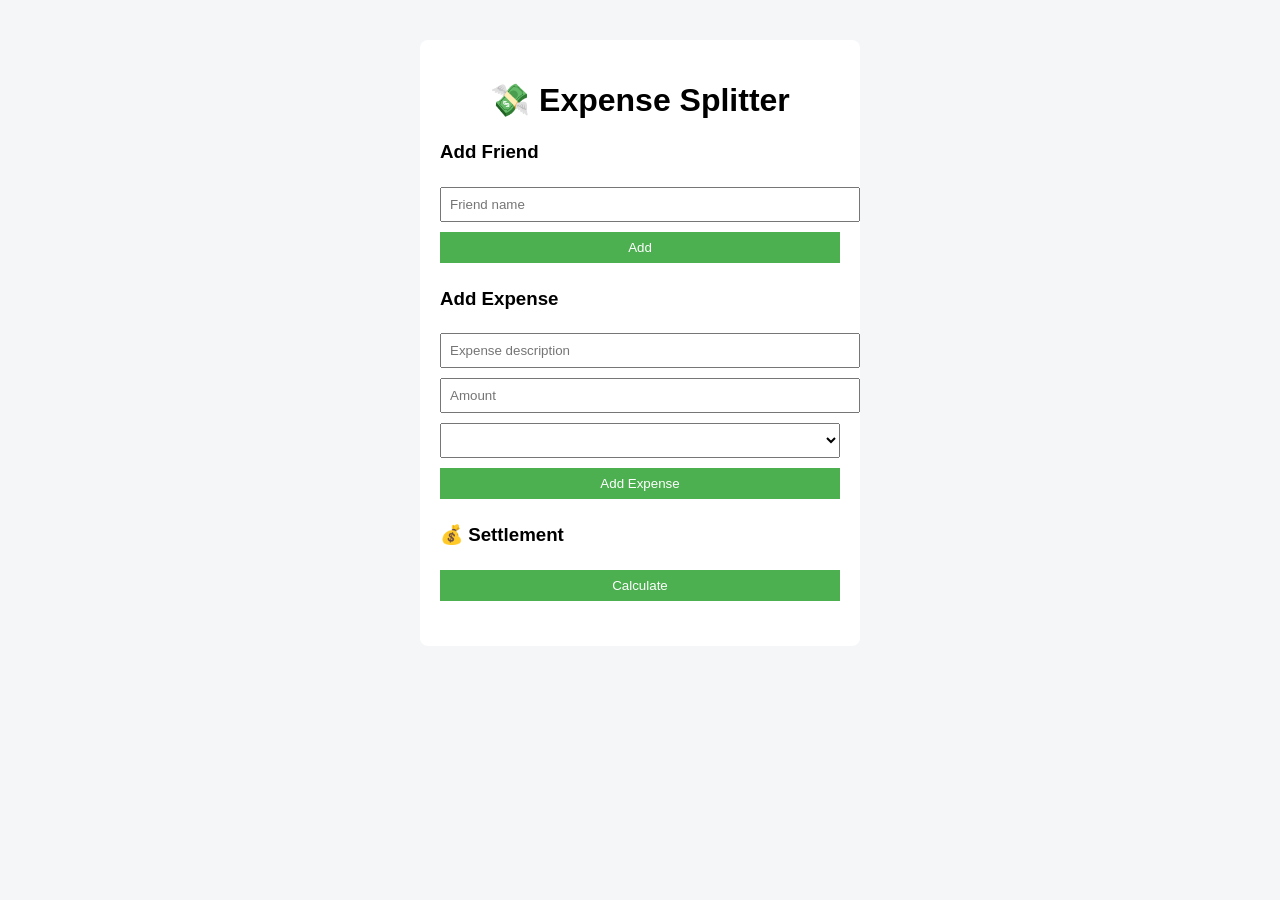
<file: ExpenseSplitter/index.html>
<!DOCTYPE html>
<html lang="en">
<head>
  <meta charset="UTF-8">
  <title>Expense Splitter</title>
  <link rel="stylesheet" href="style.css">
</head>
<body>

  <div class="container">
    <h1>💸 Expense Splitter</h1>

    <div class="section">
      <h3>Add Friend</h3>
      <input type="text" id="friendName" placeholder="Friend name">
      <button onclick="addFriend()">Add</button>
      <ul id="friendsList"></ul>
    </div>

    <div class="section">
      <h3>Add Expense</h3>
      <input type="text" id="expenseDesc" placeholder="Expense description">
      <input type="number" id="expenseAmount" placeholder="Amount">
      <select id="paidBy"></select>
      <button onclick="addExpense()">Add Expense</button>
      <ul id="expenseList"></ul>
    </div>

    <div class="section">
      <h3>💰 Settlement</h3>
      <button onclick="calculateSplit()">Calculate</button>
      <ul id="result"></ul>
    </div>
  </div>

  <script src="script.js"></script>
</body>
</html>
</file>
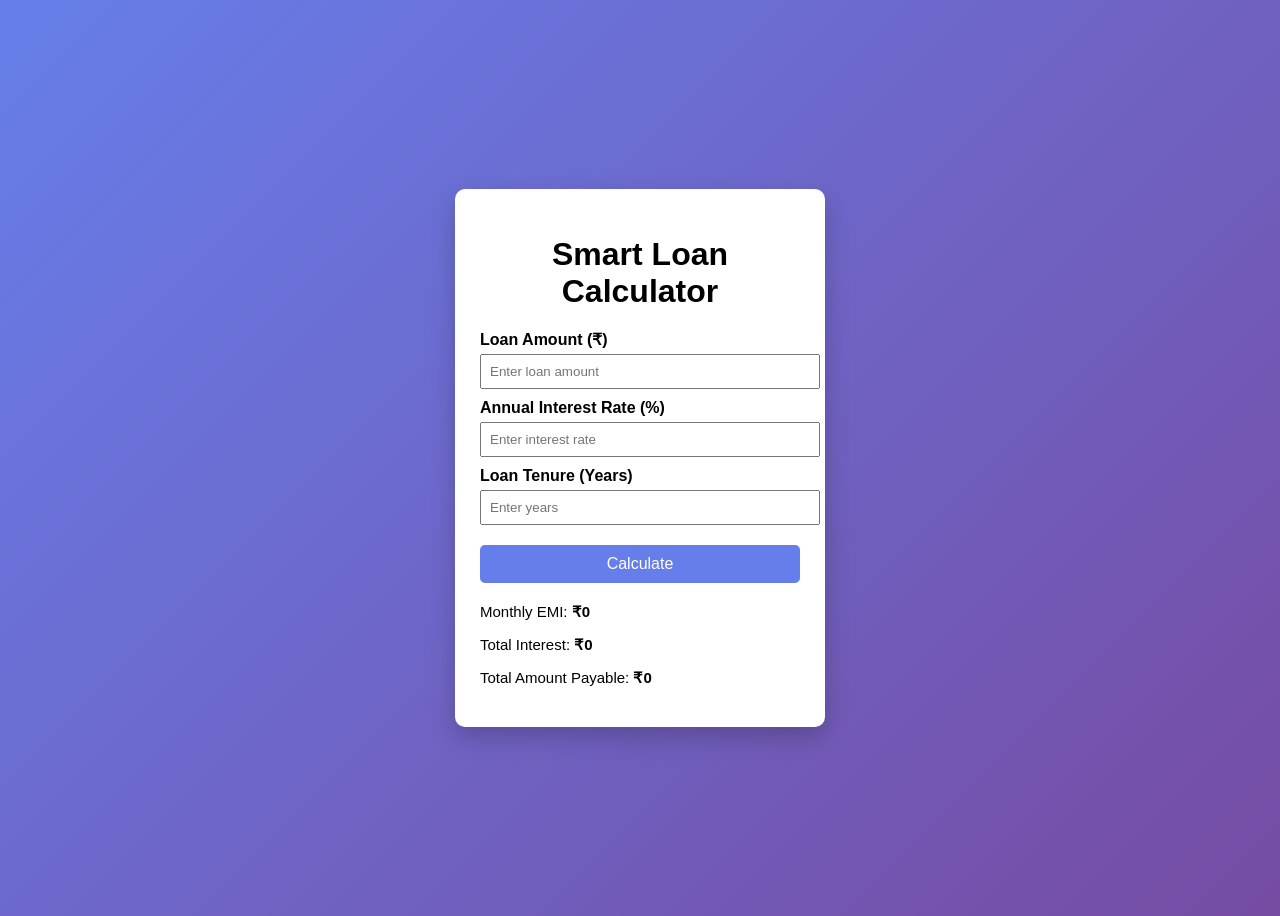
<file: SmartLoanCalculator/index.html>
<!DOCTYPE html>
<html lang="en">
<head>
    <meta charset="UTF-8">
    <title>Smart Loan Calculator</title>
    <link rel="stylesheet" href="style.css">
</head>
<body>

    <div class="calculator">
        <h1>Smart Loan Calculator</h1>

        <label>Loan Amount (₹)</label>
        <input type="number" id="amount" placeholder="Enter loan amount">

        <label>Annual Interest Rate (%)</label>
        <input type="number" id="interest" placeholder="Enter interest rate">

        <label>Loan Tenure (Years)</label>
        <input type="number" id="years" placeholder="Enter years">

        <button onclick="calculateLoan()">Calculate</button>

        <div class="result">
            <p>Monthly EMI: <span id="emi">₹0</span></p>
            <p>Total Interest: <span id="totalInterest">₹0</span></p>
            <p>Total Amount Payable: <span id="totalPayment">₹0</span></p>
        </div>
    </div>

    <script src="script.js"></script>
</body>
</html>
</file>
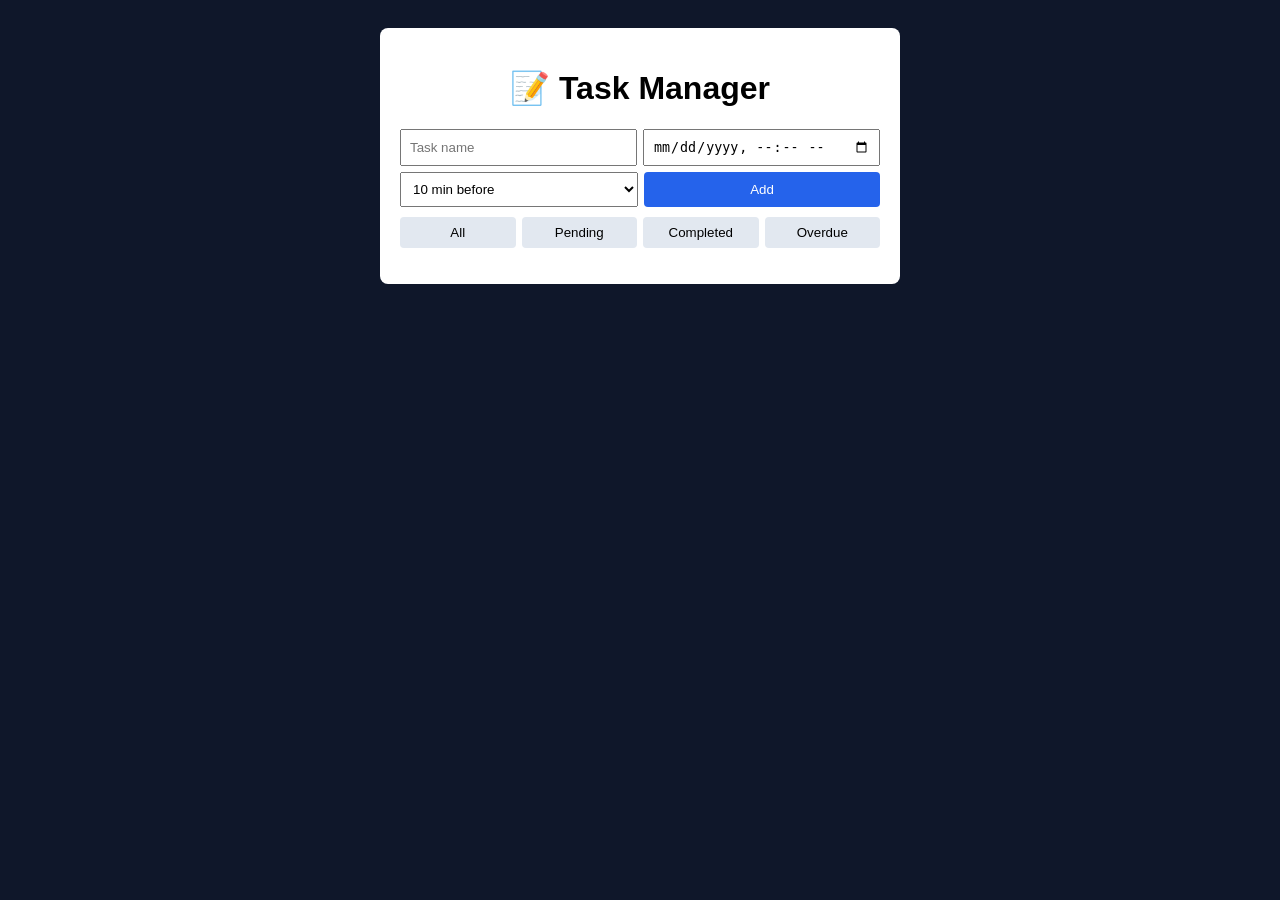
<file: TaskManager/index.html>
<!DOCTYPE html>
<html lang="en">
<head>
  <meta charset="UTF-8">
  <meta name="viewport" content="width=device-width, initial-scale=1.0">
  <title>Advanced Task Manager</title>
  <link rel="stylesheet" href="style.css">
</head>
<body>

<div class="container">
  <h1>📝 Task Manager</h1>

  <div class="input-box">
    <input type="text" id="taskInput" placeholder="Task name">
    <input type="datetime-local" id="dueDate">
    <select id="reminder">
      <option value="10">10 min before</option>
      <option value="30">30 min before</option>
      <option value="60">1 hour before</option>
    </select>
    <button onclick="addTask()">Add</button>
  </div>

  <div class="filters">
    <button onclick="filterTasks('all')">All</button>
    <button onclick="filterTasks('pending')">Pending</button>
    <button onclick="filterTasks('completed')">Completed</button>
    <button onclick="filterTasks('overdue')">Overdue</button>
  </div>

  <ul id="taskList"></ul>
</div>

<script src="script.js"></script>
</body>
</html>
</file>
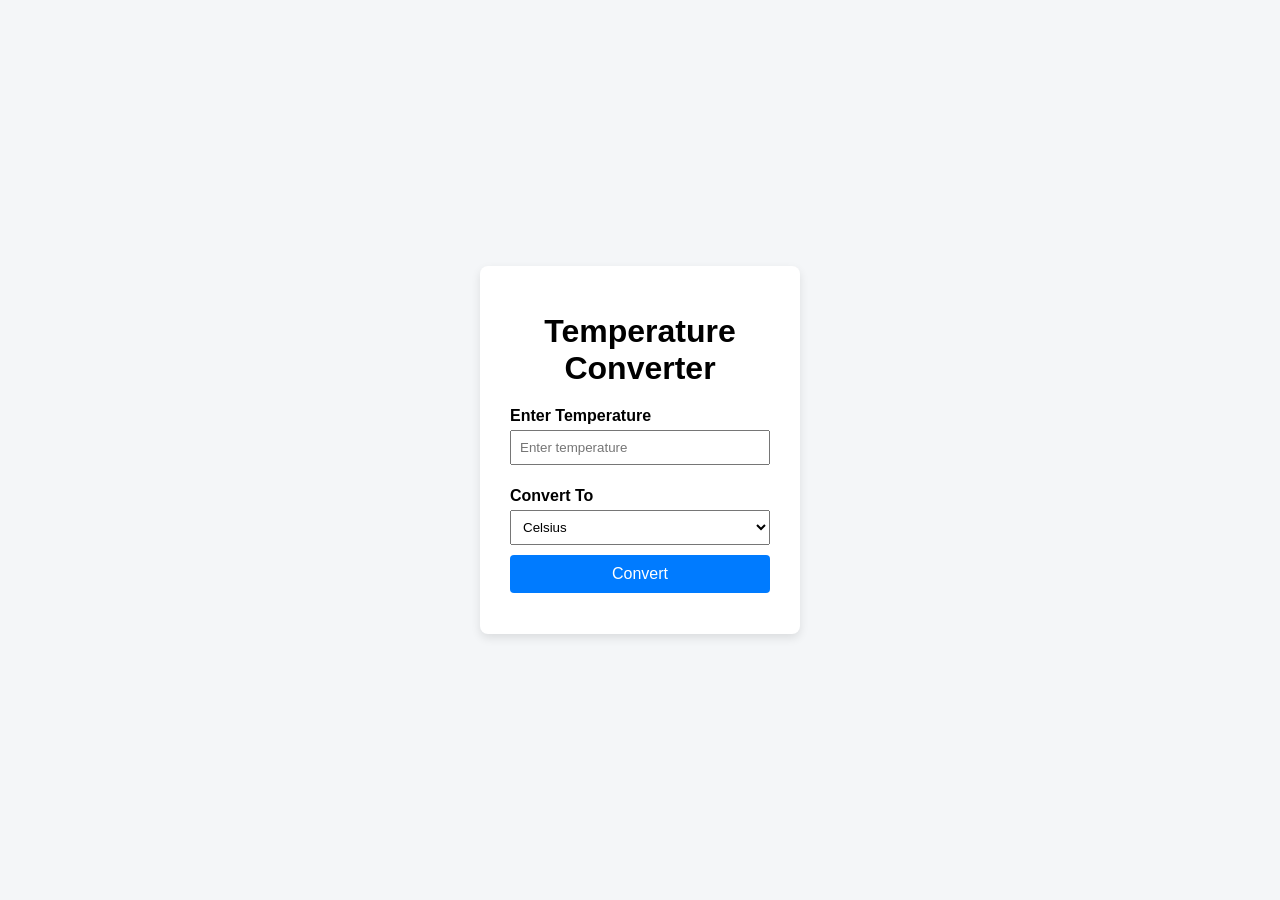
<file: TemperatureConverter/index.html>
<!DOCTYPE html>
<html lang="en">
<head>
  <meta charset="UTF-8" />
  <title>Temperature Converter</title>
  <link rel="stylesheet" href="style.css" />
</head>
<body>

  <div class="container">
    <h1>Temperature Converter</h1>

    <label for="temperature">Enter Temperature</label>
    <input
      type="number"
      id="temperature"
      placeholder="Enter temperature"
    />

    <label for="conversionType">Convert To</label>
    <select id="conversionType">
      <option value="toCelsius">Celsius</option>
      <option value="toFahrenheit">Fahrenheit</option>
    </select>

    <button id="convertBtn">Convert</button>

    <p id="result"></p>
  </div>

  <script src="script.js"></script>
</body>
</html>
</file>
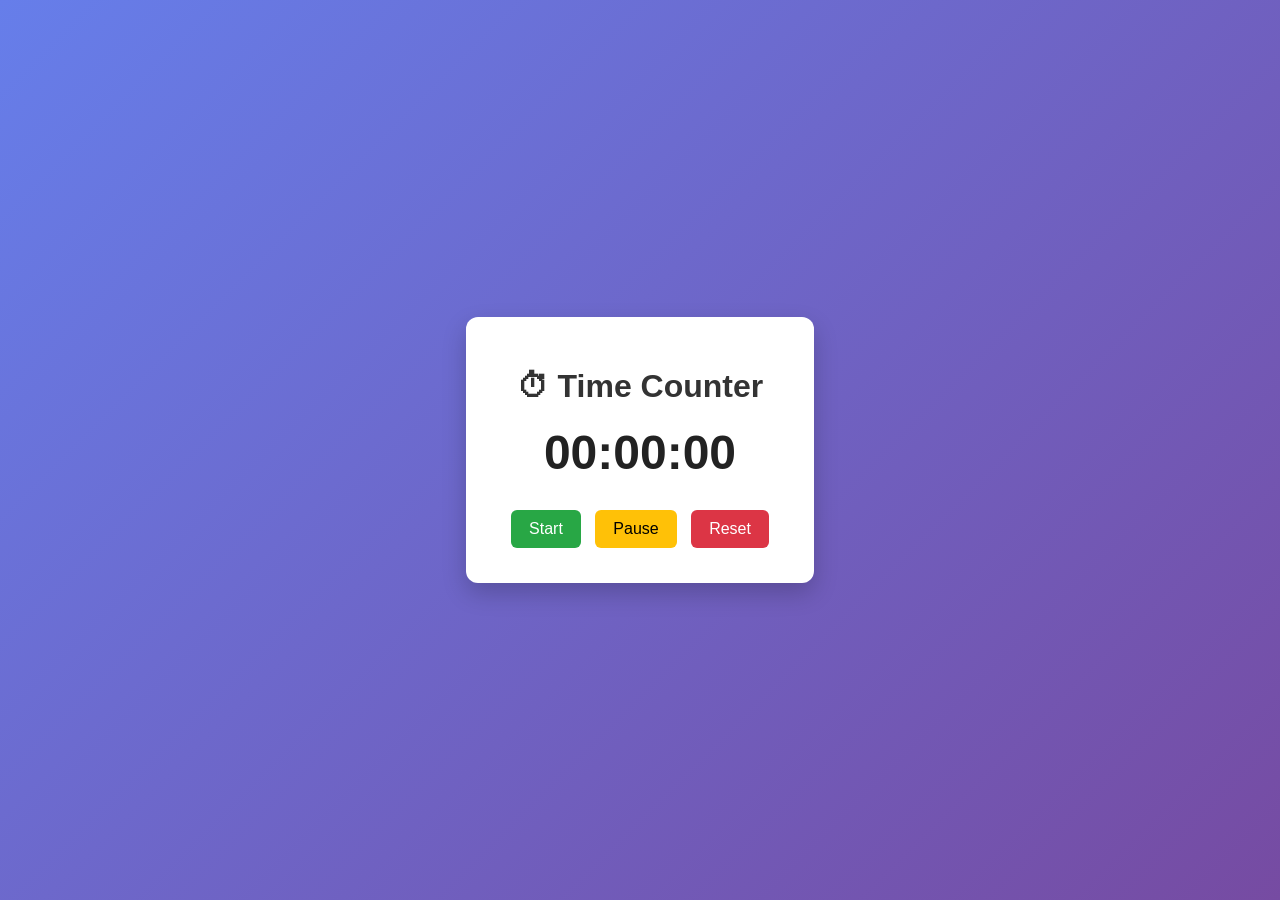
<file: TimeCounter/index.html>
<!DOCTYPE html>
<html lang="en">
<head>
    <meta charset="UTF-8">
    <title>Time Counter</title>
    <link rel="stylesheet" href="style.css">
</head>
<body>

    <div class="container">
        <h1>⏱ Time Counter</h1>

        <div class="time" id="display">
            00:00:00
        </div>

        <div class="buttons">
            <button onclick="startTimer()">Start</button>
            <button onclick="pauseTimer()">Pause</button>
            <button onclick="resetTimer()">Reset</button>
        </div>
    </div>

    <script src="script.js"></script>
</body>
</html>
</file>
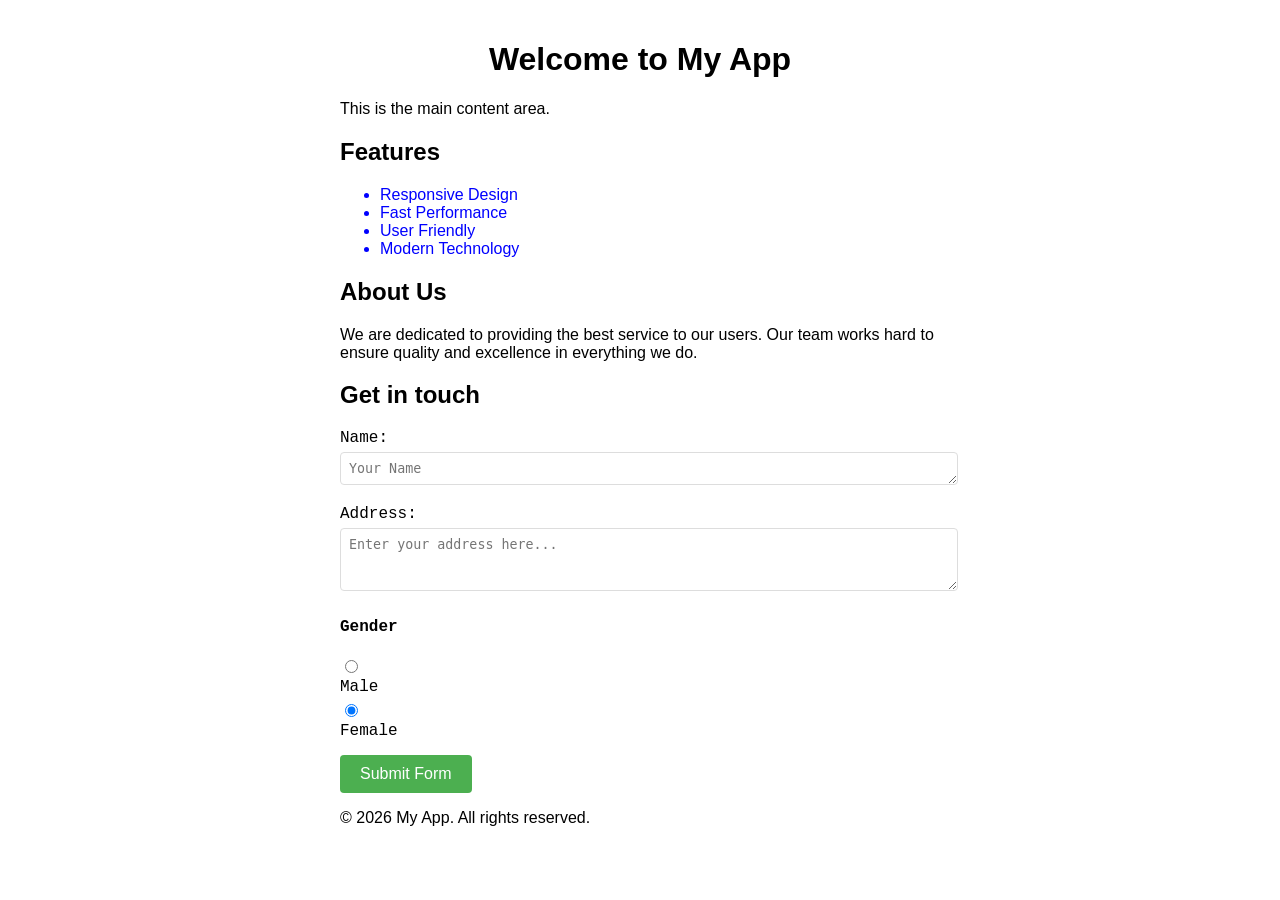
<file: practice.html>
<!DOCTYPE html>
<html lang="en">
<head>
    <meta charset="UTF-8">
    <meta name="viewport" content="width=device-width, initial-scale=1.0">
    <title>My App</title>
    <style>
        body {
            font-family: Arial, sans-serif;
            max-width: 600px;
            margin: 0 auto;
            padding: 20px;
        }
        .form-group {
            margin-bottom: 15px;
            font-family: 'Courier New', Courier, monospace;
        }
        label {
            display: block;
            margin-bottom: 5px;
        }
        textarea {
            width: 100%;
            padding: 8px;
            border: 1px solid #ddd;
            border-radius: 4px;
            resize: vertical;
        }
        .radio-group {
            margin: 10px 0;
            text-align: left;
            gap: 5px;
        }
        button {
            background-color: #4CAF50;
            color: white;
            padding: 10px 20px;
            border: none;
            border-radius: 4px;
            cursor: pointer;
            font-size: 16px;
        }
        button:hover {
            background-color: #45a049;
        }
    </style>
</head>
<body>
    <header>
        <h1 style="text-align: center;">Welcome to My App</h1>
    </header>
    <main>
        <section id="content">
            <p>This is the main content area.</p>
        </section>
        
        <section id="features">
            <h2>Features</h2>
            <ul>
                <li>Responsive Design</li>
                <li>Fast Performance</li>
                <li>User Friendly</li>
                <li>Modern Technology</li>
            </ul>
        </section>
        
        <section id="about">
            <h2>About Us</h2>
            <p>We are dedicated to providing the best service to our users. Our team works hard to ensure quality and excellence in everything we do.</p>
        </section>
        
       <section id="Contact Us">
            <h2>Get in touch</h2>
            <form id="sampleForm">
                <div class="form-group">
                    <label for="Name">Name:</label>
                    <textarea id="Name" name="Name" rows="1" placeholder="Your Name"></textarea>

                </div>

                <div class="form-group">
                    <label for="Address">Address:</label>
                    <textarea id="Address" name="address" rows="3" placeholder="Enter your address here..."></textarea>
                </div>

                <div class="form-group">
                    <h4>Gender</h4>
                    <div class="radio-group">
                        <input type="radio" id="option1" name="gender" value="Male" checked>
                        <label for="option1">Male</label>
                        <input type="radio" id="option2" name="gender" value="Female" checked>
                        <label for="option2">Female</label>
                    </div>
                </div>

                <button type="submit" id="submitBtn">Submit Form</button>
            </form>
        </section>
    </main>
    <footer>
        <p>&copy; 2026 My App. All rights reserved.</p>
    </footer>
    <script src="practice.js"></script>
</body>
</html>
</file>
<file: ExpenseSplitter/style.css>
body {
    font-family: Arial, sans-serif;
    background: #f4f6f8;
  }
  
  .container {
    width: 400px;
    margin: 40px auto;
    background: white;
    padding: 20px;
    border-radius: 8px;
  }
  
  h1 {
    text-align: center;
  }
  
  .section {
    margin-bottom: 20px;
  }
  
  input, select, button {
    width: 100%;
    padding: 8px;
    margin: 5px 0;
  }
  
  button {
    background: #4CAF50;
    color: white;
    border: none;
    cursor: pointer;
  }
  
  button:hover {
    background: #45a049;
  }
  
  ul {
    list-style: none;
    padding: 0;
  }
  
  li {
    background: #eee;
    margin: 5px 0;
    padding: 6px;
    border-radius: 4px;
  }
</file>
<file: SmartLoanCalculator/style.css>
body {
    font-family: Arial, sans-serif;
    background: linear-gradient(135deg, #667eea, #764ba2);
    min-height: 100vh;
    display: flex;
    justify-content: center;
    align-items: center;
}

.calculator {
    background: white;
    padding: 25px;
    border-radius: 10px;
    width: 320px;
    box-shadow: 0 10px 25px rgba(0,0,0,0.2);
}

.calculator h1 {
    text-align: center;
    margin-bottom: 20px;
}

label {
    display: block;
    margin-top: 10px;
    font-weight: bold;
}

input {
    width: 100%;
    padding: 8px;
    margin-top: 5px;
}

button {
    width: 100%;
    margin-top: 20px;
    padding: 10px;
    background-color: #667eea;
    color: white;
    border: none;
    cursor: pointer;
    font-size: 16px;
    border-radius: 5px;
}

button:hover {
    background-color: #5a67d8;
}

.result {
    margin-top: 20px;
    font-size: 15px;
}

.result span {
    font-weight: bold;
}
</file>
<file: TaskManager/style.css>
body {
    font-family: Arial, sans-serif;
    background: #0f172a;
    padding: 20px;
  }
  
  .container {
    background: #fff;
    max-width: 480px;
    margin: auto;
    padding: 20px;
    border-radius: 8px;
  }
  
  h1 {
    text-align: center;
  }
  
  .input-box, .filters {
    display: flex;
    gap: 6px;
    flex-wrap: wrap;
    margin-bottom: 10px;
  }
  
  input, select, button {
    padding: 8px;
    flex: 1;
  }
  
  button {
    background: #2563eb;
    color: white;
    border: none;
    border-radius: 4px;
  }
  
  .filters button {
    background: #e2e8f0;
    color: black;
  }
  
  ul {
    list-style: none;
    padding: 0;
  }
  
  li {
    background: #f1f5f9;
    padding: 10px;
    margin-bottom: 8px;
    border-left: 5px solid #facc15;
    border-radius: 4px;
  }
  
  .completed {
    border-left-color: #22c55e;
    text-decoration: line-through;
    color: gray;
  }
  
  .overdue {
    border-left-color: #ef4444;
  }
  
  .task-info small {
    display: block;
    font-size: 12px;
    color: #475569;
  }
  
  .actions {
    margin-top: 6px;
  }
  
  .actions button {
    padding: 4px 6px;
    margin-right: 5px;
  }
  
  .delete {
    background: #ef4444;
  }
</file>
<file: TemperatureConverter/style.css>
* {
    box-sizing: border-box;
    font-family: Arial, Helvetica, sans-serif;
  }
  
  body {
    background-color: #f4f6f8;
    display: flex;
    justify-content: center;
    align-items: center;
    height: 100vh;
    margin: 0;
  }
  
  .container {
    background: #ffffff;
    padding: 25px 30px;
    border-radius: 8px;
    width: 320px;
    box-shadow: 0 4px 10px rgba(0, 0, 0, 0.1);
  }
  
  h1 {
    text-align: center;
    margin-bottom: 20px;
  }
  
  label {
    display: block;
    margin-top: 12px;
    margin-bottom: 5px;
    font-weight: bold;
  }
  
  input,
  select {
    width: 100%;
    padding: 8px;
    margin-bottom: 10px;
  }
  
  button {
    width: 100%;
    padding: 10px;
    background-color: #007bff;
    color: white;
    border: none;
    cursor: pointer;
    font-size: 16px;
    border-radius: 4px;
  }
  
  button:hover {
    background-color: #0056b3;
  }
  
  #result {
    margin-top: 15px;
    font-size: 16px;
    font-weight: bold;
    text-align: center;
  }
</file>
<file: TimeCounter/style.css>
body {
    font-family: Arial, sans-serif;
    background: linear-gradient(135deg, #667eea, #764ba2);
    height: 100vh;
    display: flex;
    justify-content: center;
    align-items: center;
    margin: 0;
}

.container {
    background: white;
    padding: 30px 40px;
    border-radius: 12px;
    text-align: center;
    box-shadow: 0 10px 25px rgba(0, 0, 0, 0.2);
}

h1 {
    margin-bottom: 20px;
    color: #333;
}

.time {
    font-size: 48px;
    font-weight: bold;
    margin-bottom: 25px;
    color: #222;
}

.buttons button {
    padding: 10px 18px;
    margin: 5px;
    font-size: 16px;
    border: none;
    border-radius: 6px;
    cursor: pointer;
    color: white;
}

.buttons button:nth-child(1) {
    background-color: #28a745;
}

.buttons button:nth-child(2) {
    background-color: #ffc107;
    color: black;
}

.buttons button:nth-child(3) {
    background-color: #dc3545;
}
</file>
